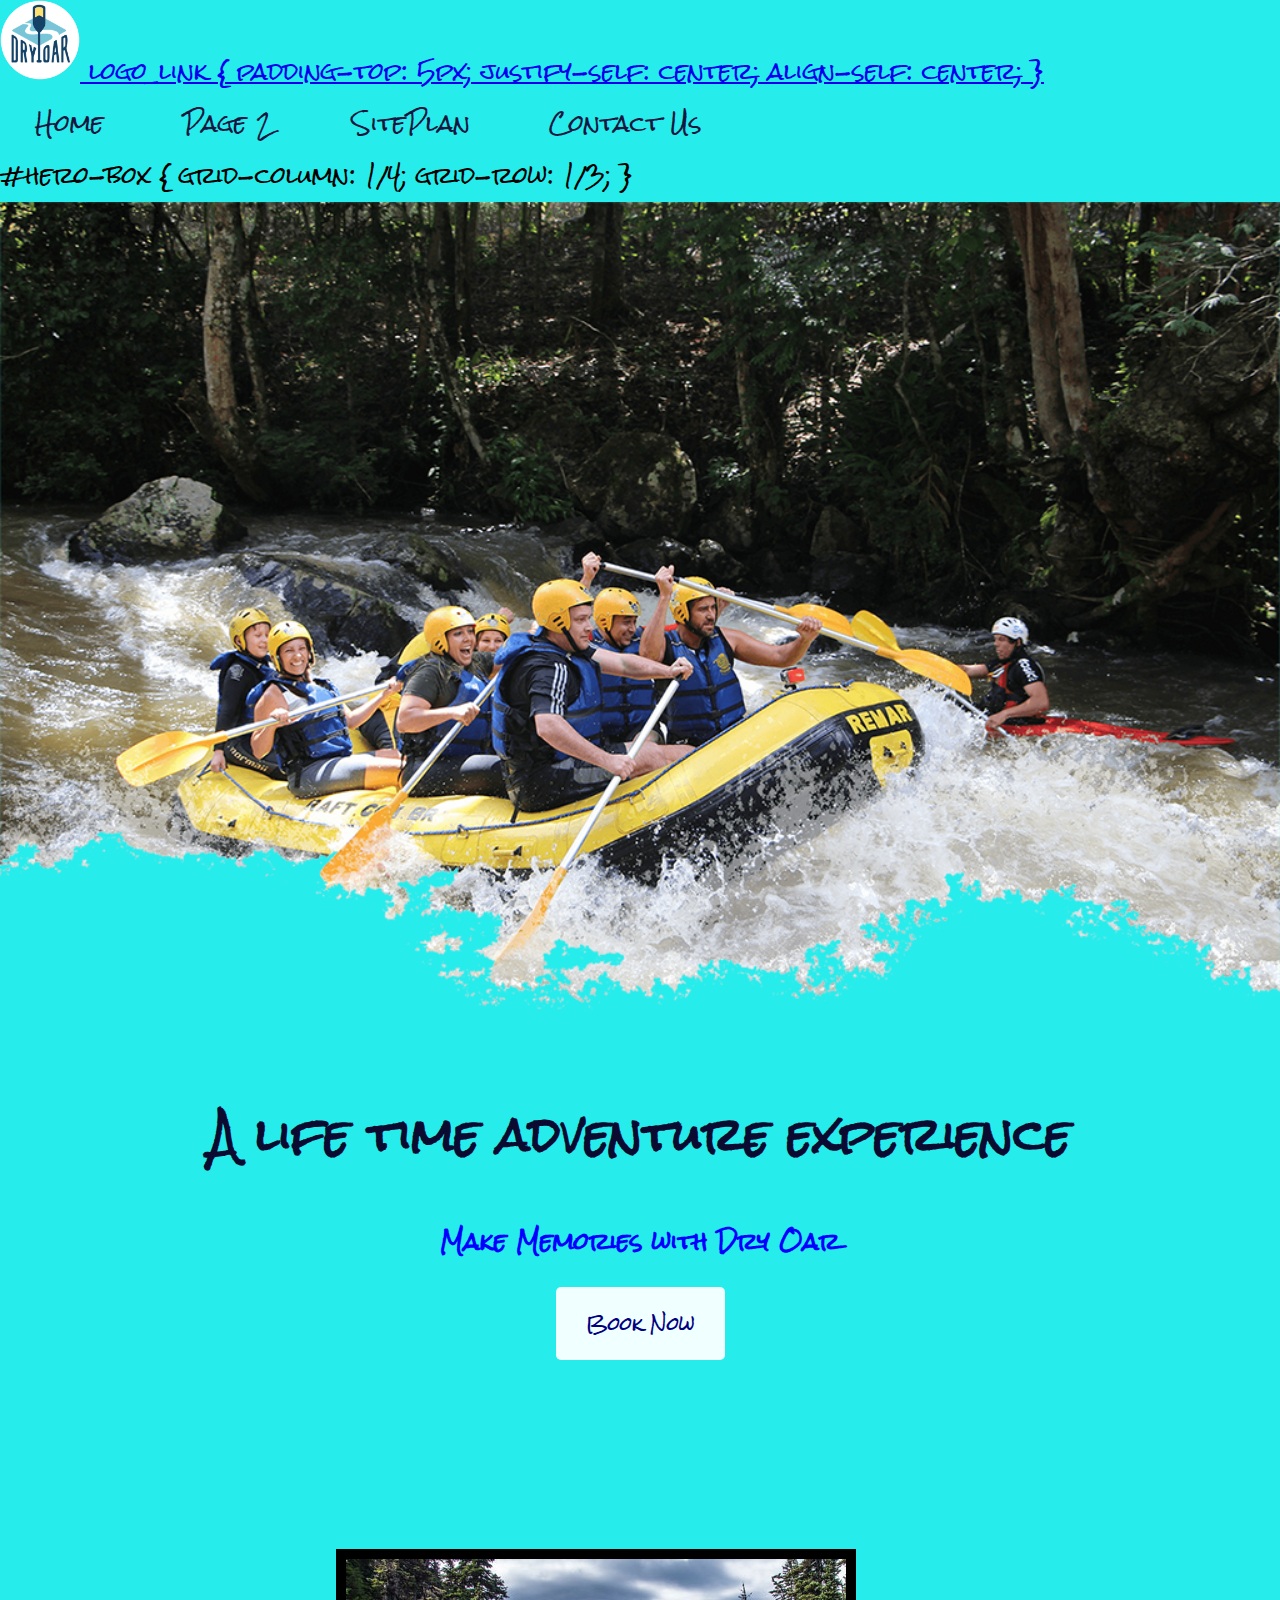
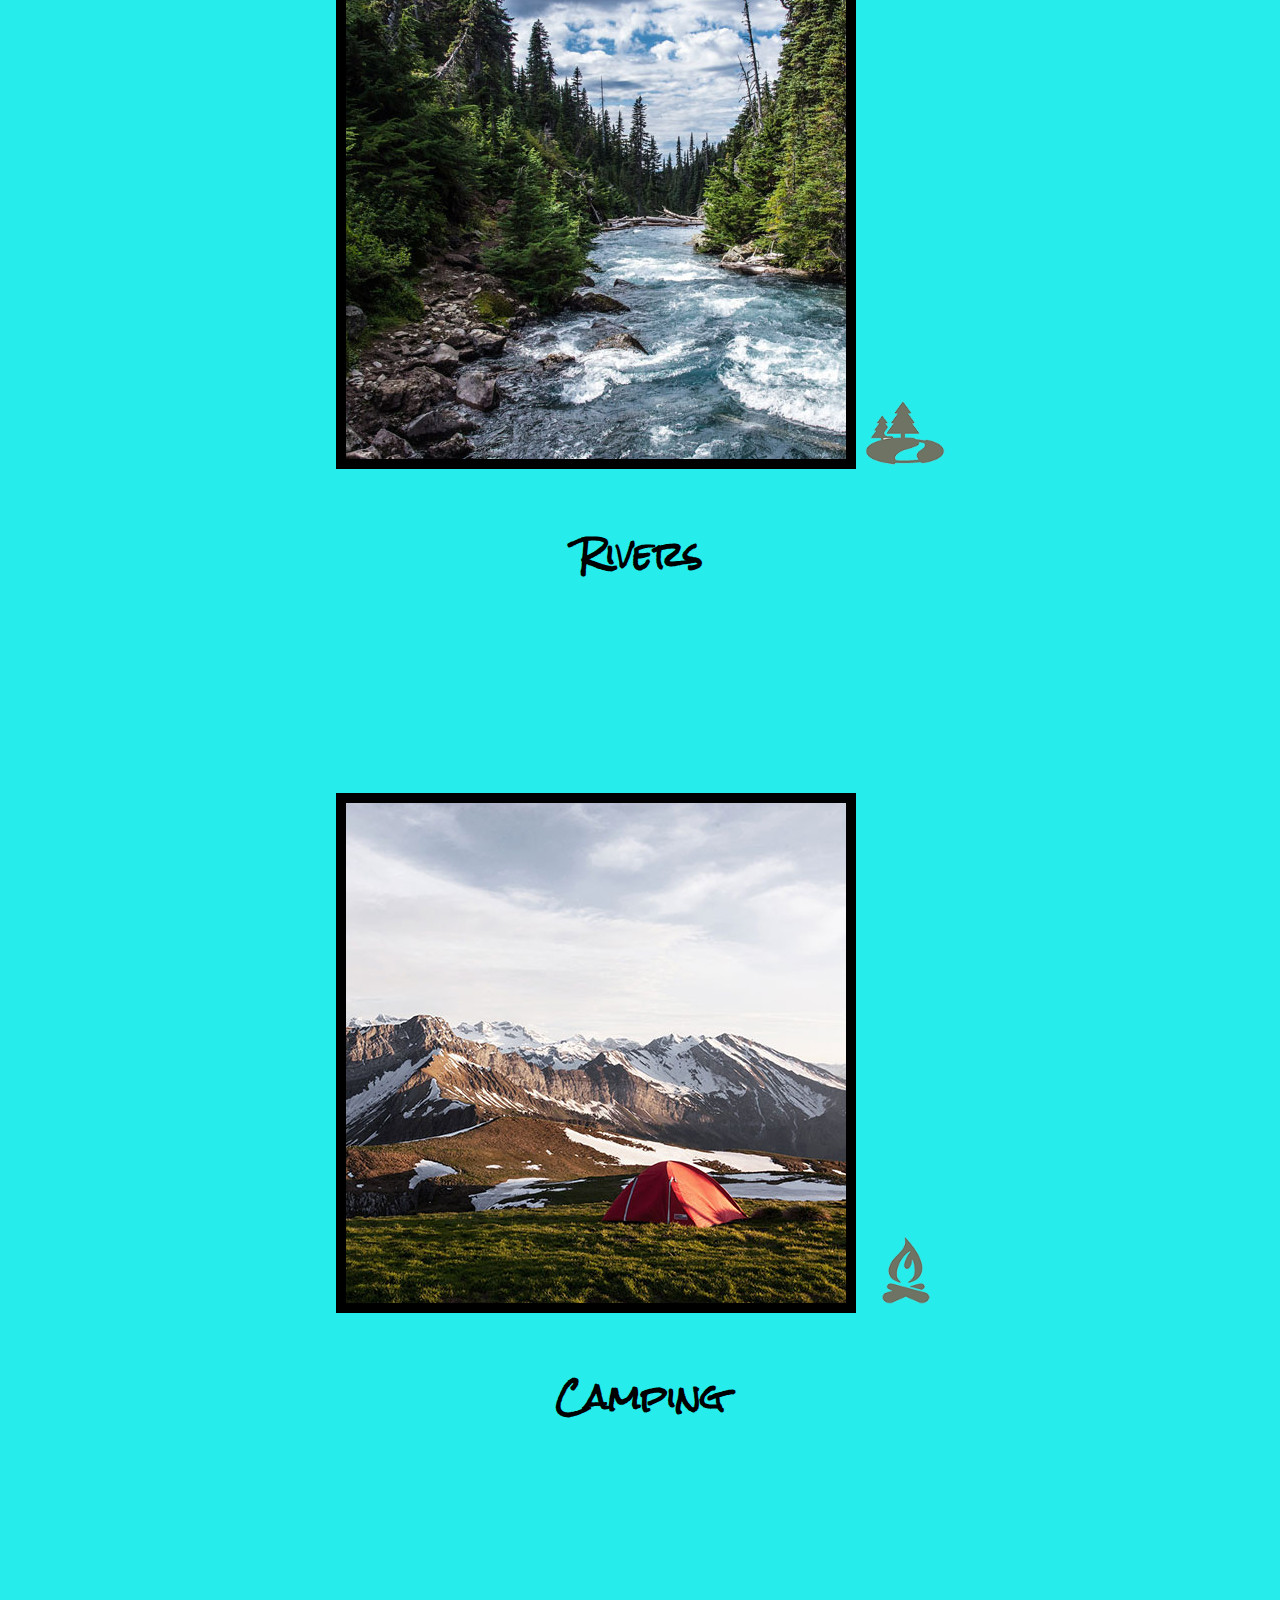
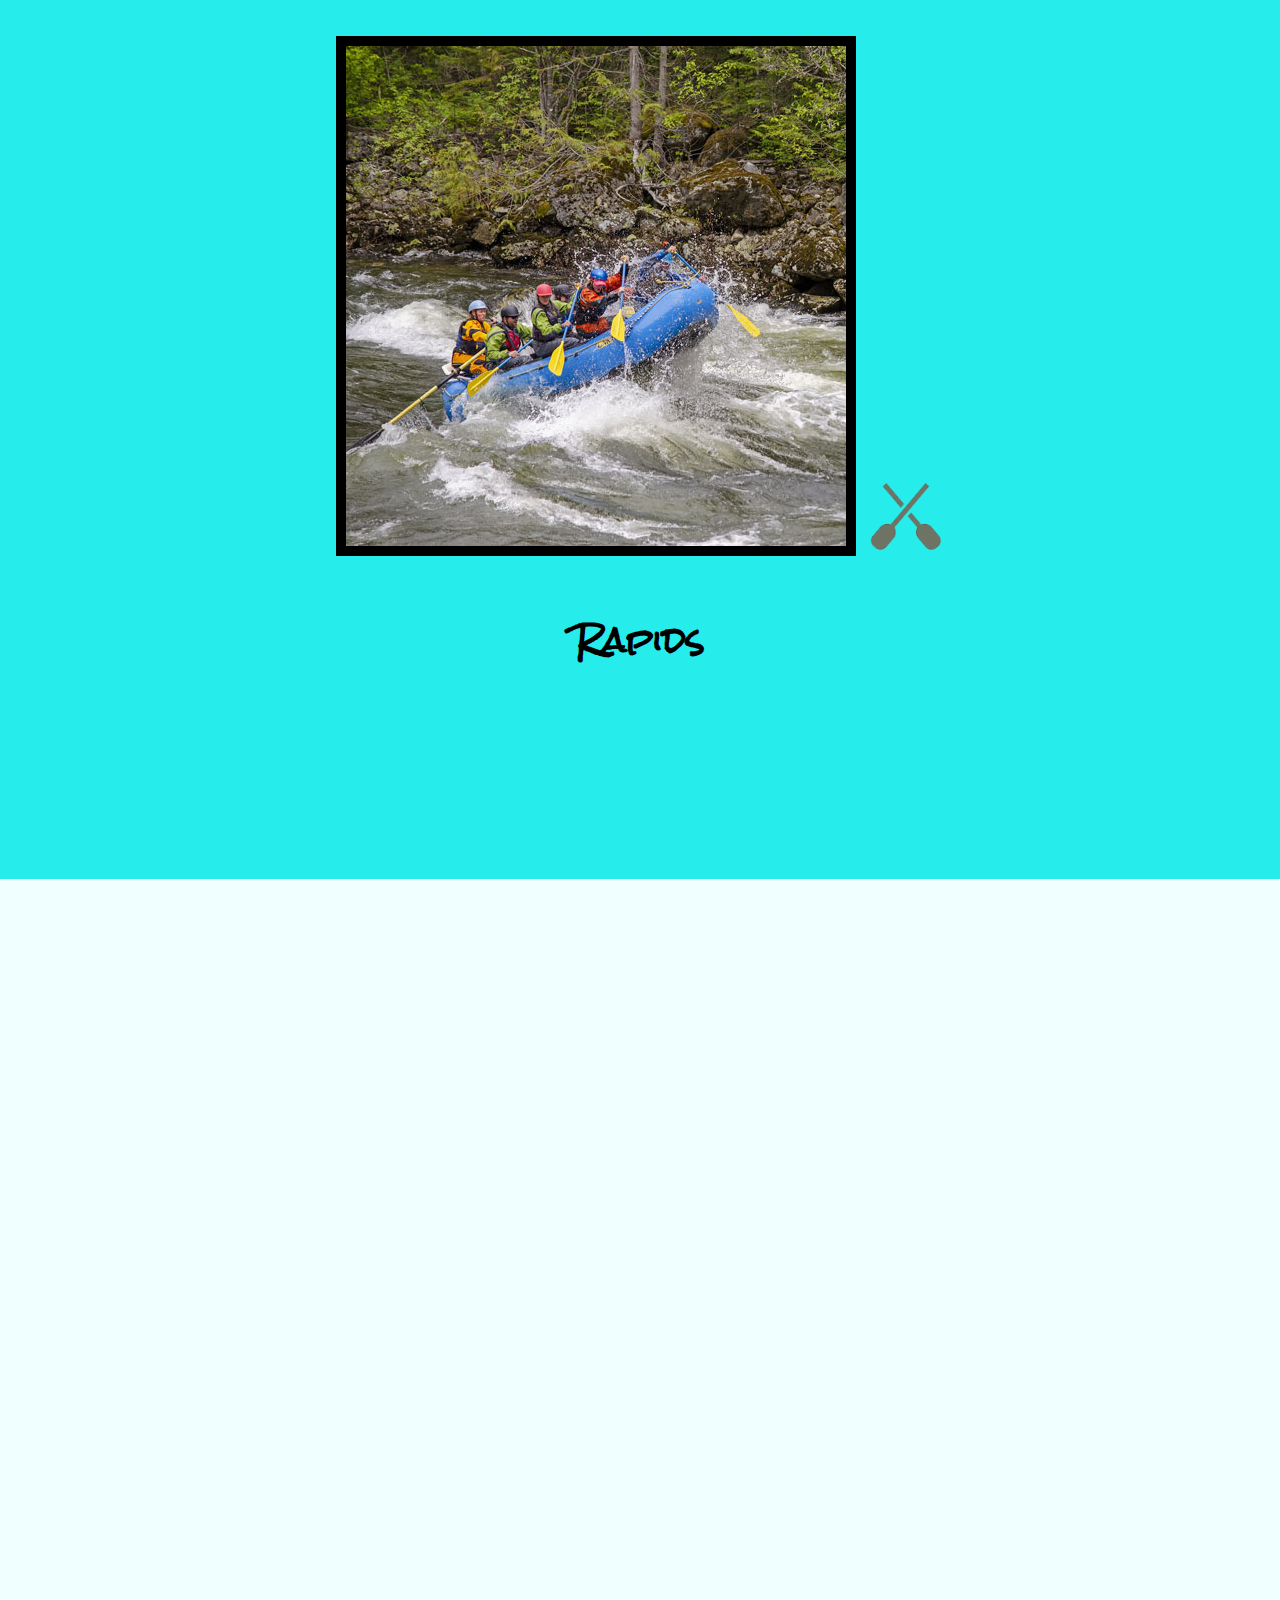
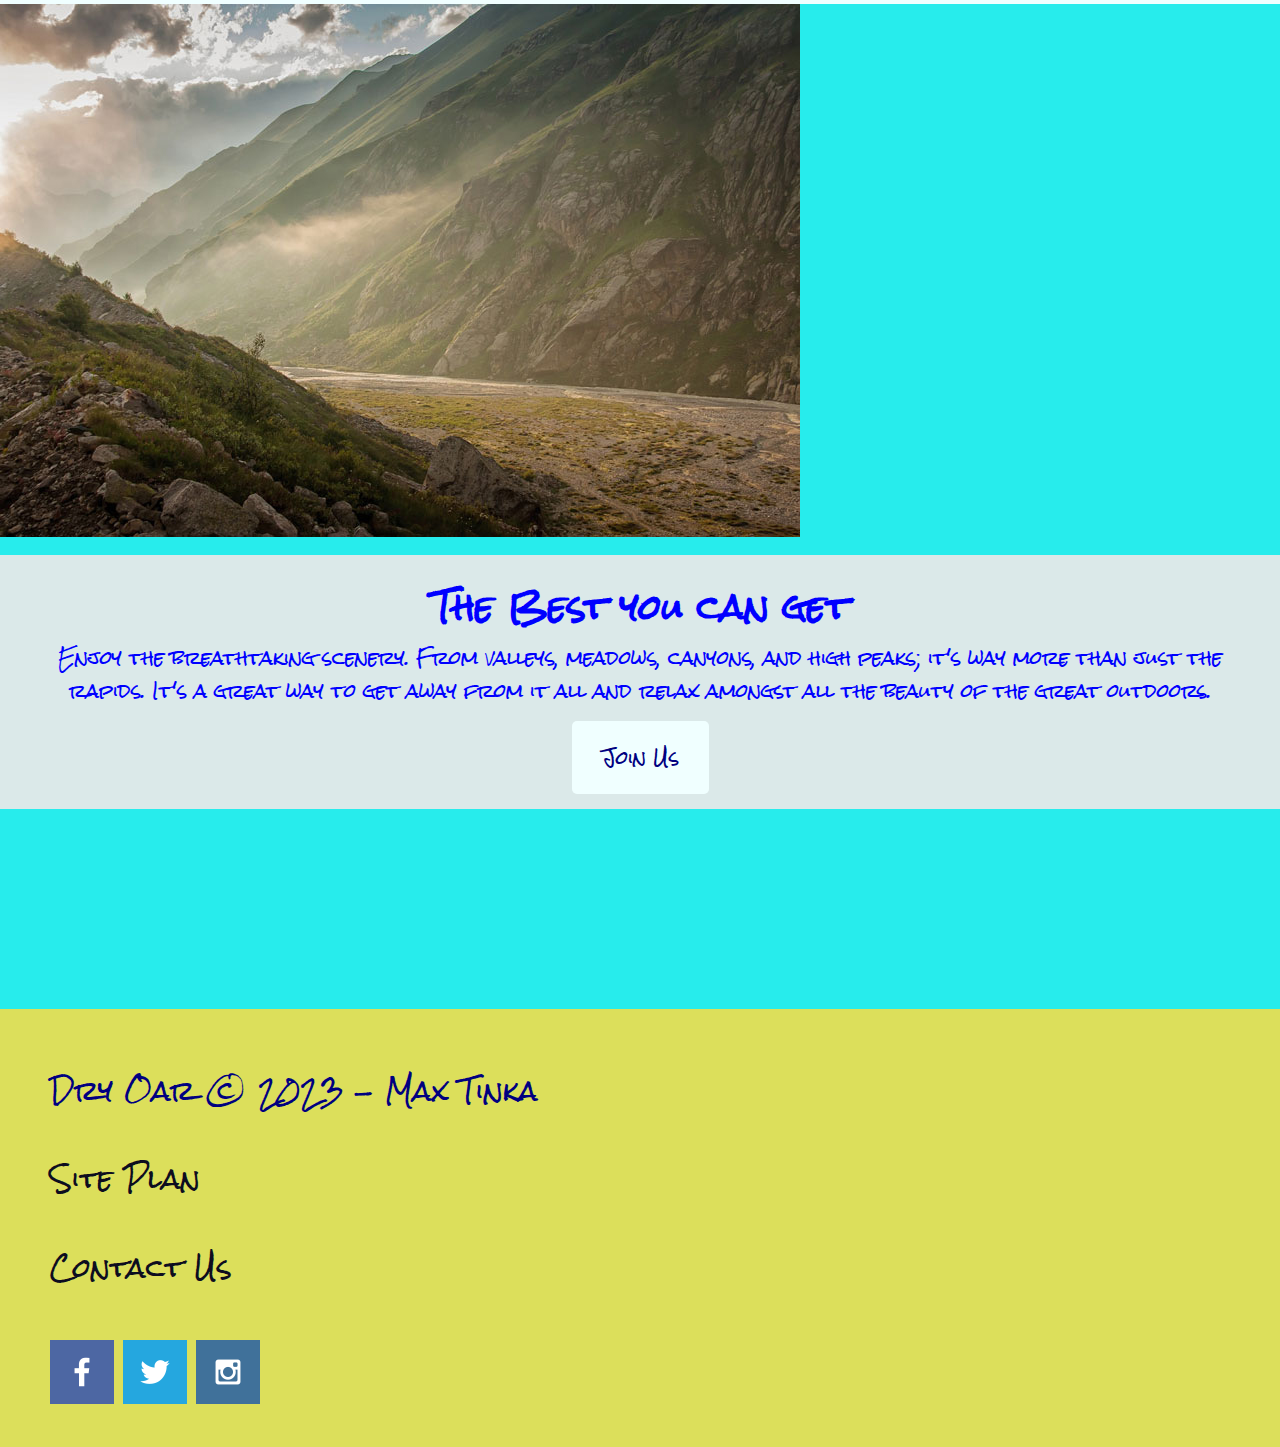
<file: wwr/index.html>
<!DOCTYPE html>
<html lang="en">
<head>
    <link rel="stylesheet" href="styles/style.css">
    <meta charset="UTF-8">
    <meta http-equiv="X-UA-Compatible" content="IE=edge">
    <meta name="viewport" content="width=device-width, initial-scale=1.0">
    <title>Whitewwater Rafting Vacations |Dry Oar Boating | Home</title>
</head>
<body>
    <header>
        <header {
            display: grid;
            grid-template-columns: 150px auto;
        }>
        <a id="logo_link" href="index.html">
            <img class="logo" src="images/logo.png" alt="Dry Oar Logo">
            logo_link {
                padding-top: 5px;
                justify-self: center;
                align-self: center;
            }        
        </a>
        <nav>
            <a href="index.html">Home</a>
            <a href="#">Page 2</a>
            <a href="site-plan-rafting.html">SitePlan</a>
            <a href="contactus.html">Contact Us</a>
            <nav {
                display: flex;
                justify-content : space-around;
            }>
        </nav>
    </header>
    <div id="hero">
    <div id="hero-box">
        #hero-box {
            grid-column: 1/4;
            grid-row: 1/3;
        }
        <img id="hero-img" src="images/hero.png" alt="People enjoying white water rafting">
    </div>
    <section id="hero-msg">
        <h1 class="home-title">A life time adventure experience</h1>
        <h4>Make Memories with Dry Oar </h4>
        <div class='button-box'>
            <a class='book' href="contactus.html">Book Now</a>
        </div>
    </section>
</div>
<main class="home-grid">
    <section class="rivers-card">
        <img class="card-img" src="images/rivers.jpg" alt="river in forest">
        <img class="icon" src="images/river_icon.png" alt="river icon">
        <h2>Rivers</h2>
    </section>
    <section class="camping-card">
        <img class="card-img" src="images/camping.jpg" alt="tent in mountains">
        <img class="icon" src="images/fire_icon.png" alt="fire icon">
        <h2>Camping</h2>
    </section>
    <section class="rapids-card">
        <img class="card-img" src="images/rapids.jpg" alt="rafting boat">
        <img class="icon" src="images/oars.png" alt="oars icon">
        <h2>Rapids</h2>
    </section>
    <div id="background"></div>
    <img class="mountains" src="images/mountains.jpg" alt="Misty mountains">
    <section class="msg">
        <h2>The Best you can get</h2>
        <p>Enjoy the breathtaking scenery. From valleys, meadows, canyons, and high peaks; it's way more than just the rapids. It's a great way to get away from it all and relax amongst all the beauty of the great outdoors. </p>
        <a class='join' href="rivers.html">Join Us</a>
    </section>   
</main>
<footer>
    <p>Dry Oar &copy; 2023 - Max Tinka</p>
    <p><a href="site-plan-rafting.html">Site Plan</a></p>
    <p><a href="contactus.html">Contact Us</a></p>
    <div class="social">
        <a href="https://facebook.com" target="_blank">
            <img src="images/facebook.png" alt="fb icon">
        </a>
        <a href="https://twitter.com" target="_blank">
            <img src="images/twitter.png" alt="twitter icon">
        </a>
        <a href="https://instagram.com" target="_blank">
            <img src="images/instagram.png" alt="instagram icon">
        </a>
    </div>
</footer>
</body>
</html>
</file>
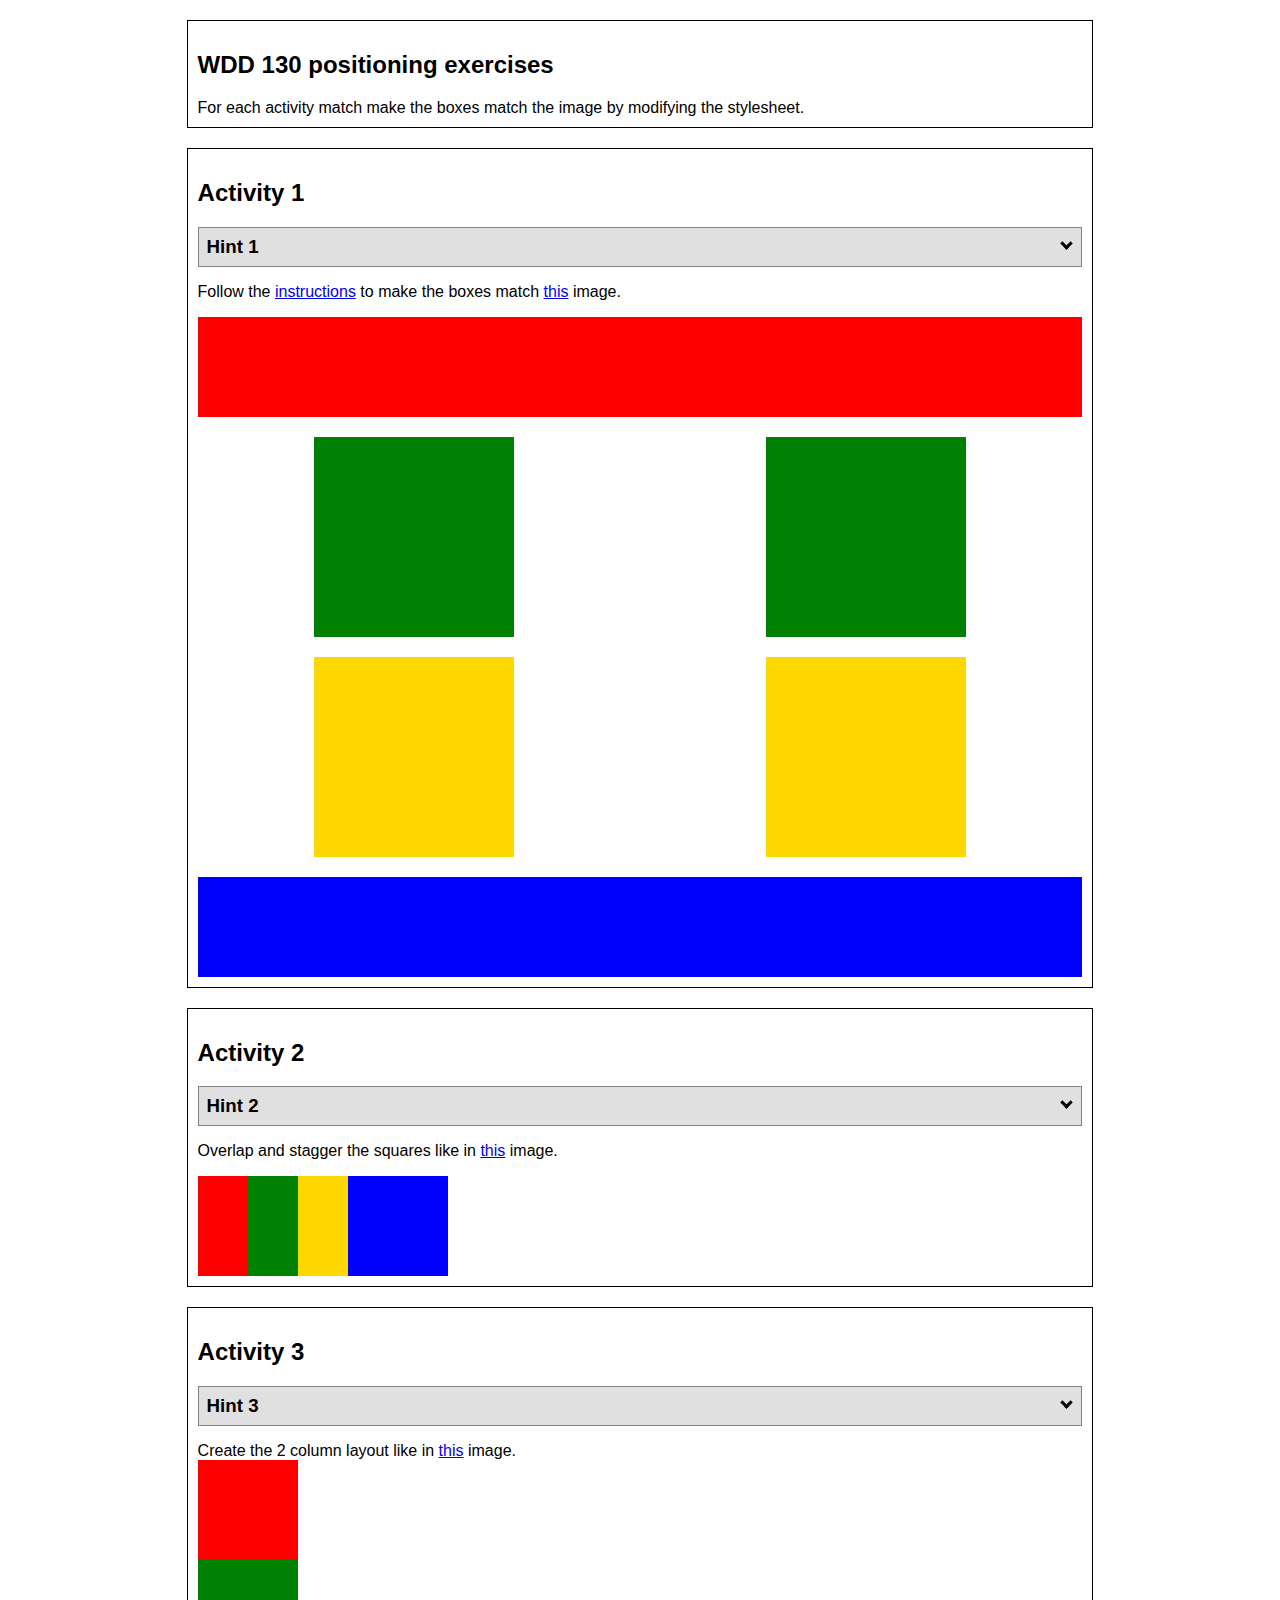
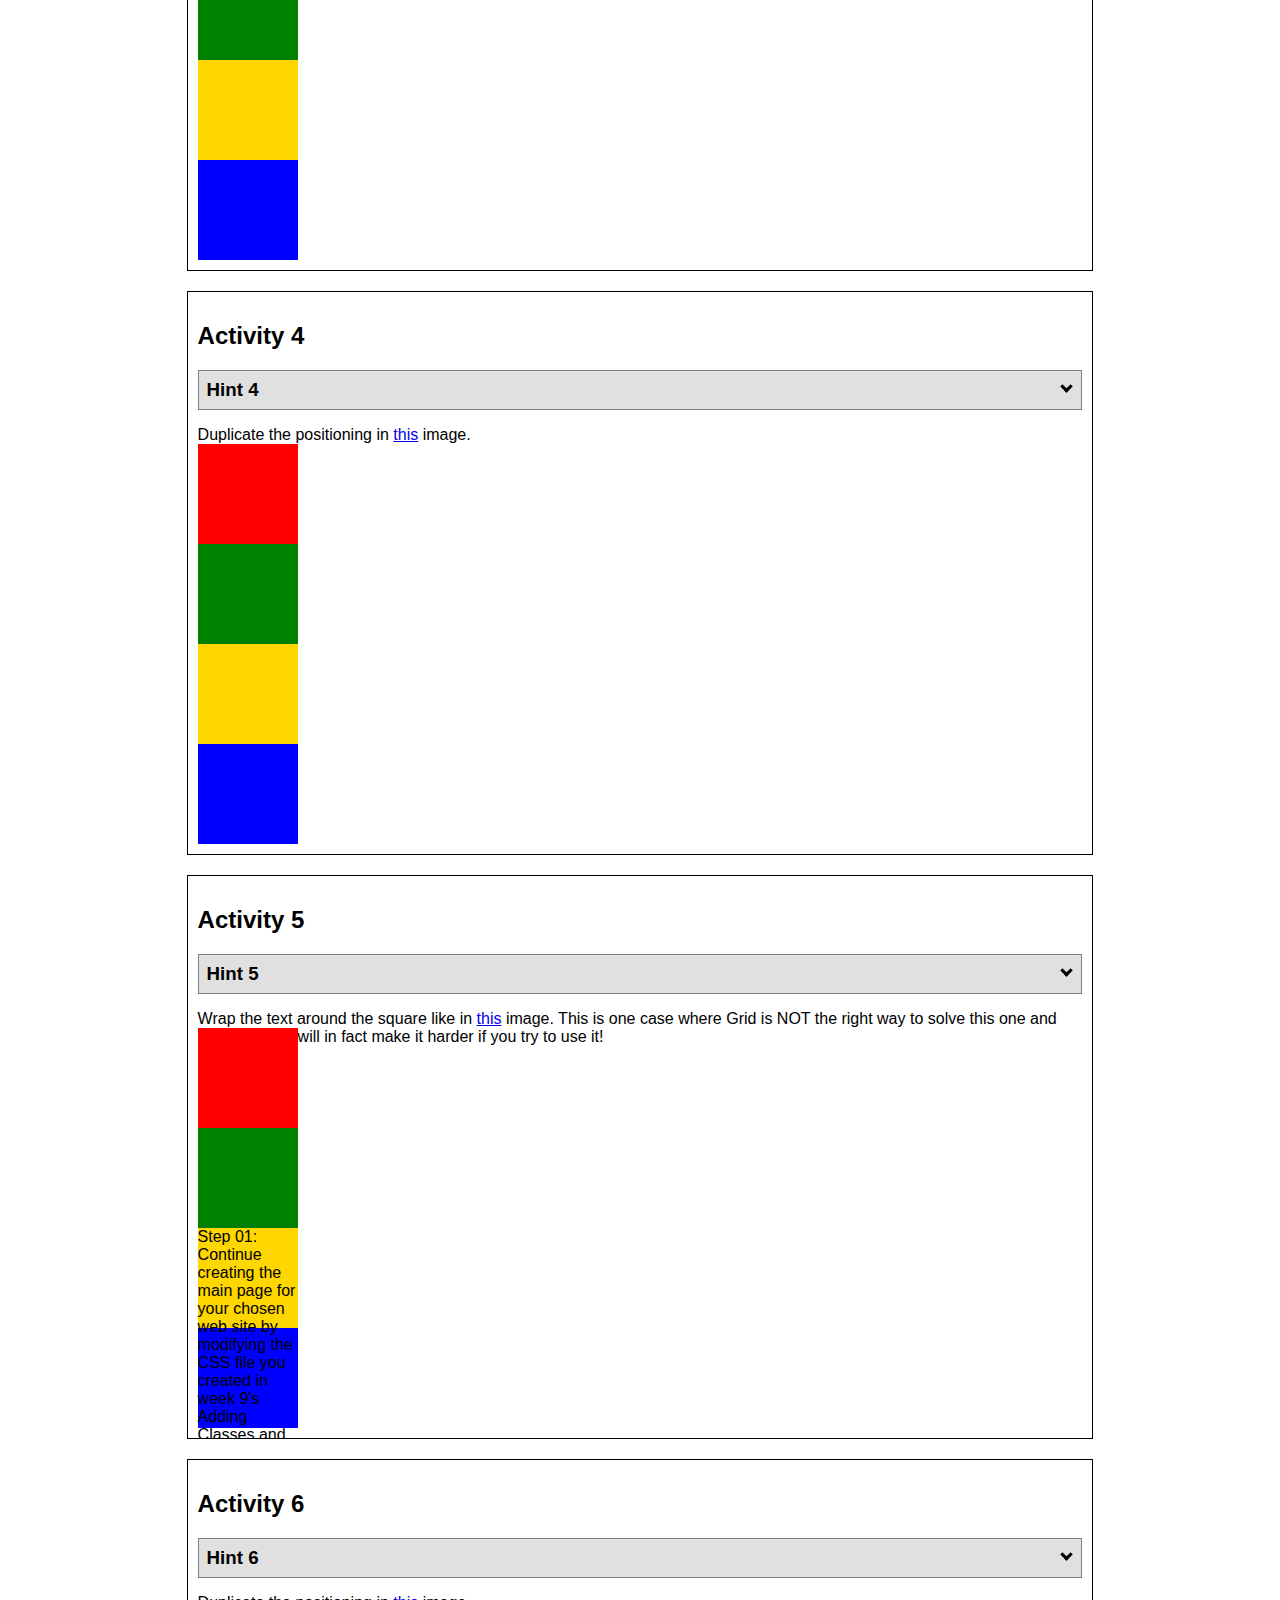
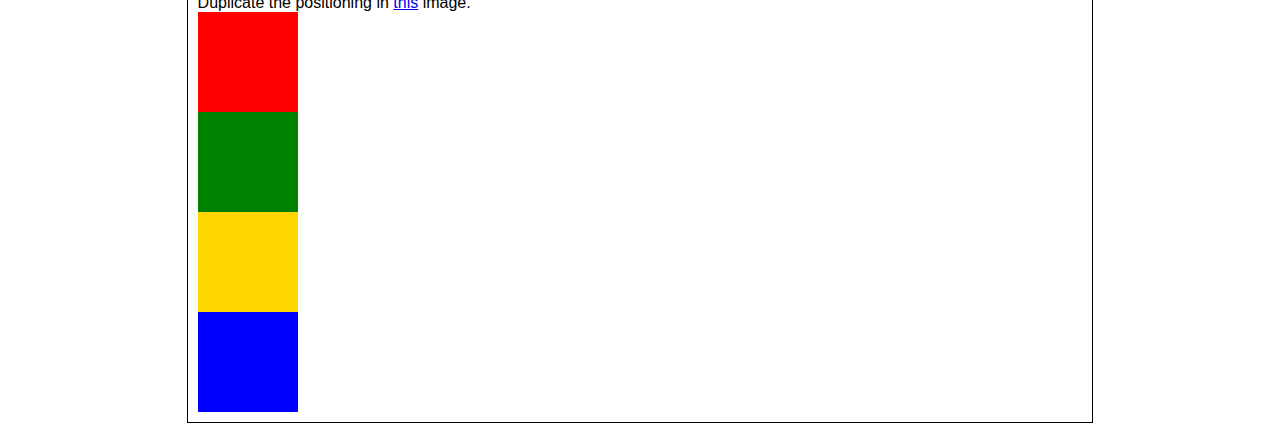
<file: positioning.html>
<!DOCTYPE html>
<html lang="en">
  <head>
    <!-- HTML - Name: positioning.html -->
    <title>Positioning Activity</title>
    <link rel="stylesheet" type="text/css" href="positionstyles.css" />
  </head>
  <body>
    <div class="activity">
      <h2>WDD 130 positioning exercises</h2>
      For each activity match make the boxes match the image by modifying the stylesheet.</div>
    <div class="activity">
      <h2>Activity 1</h2>
      <section class="hint"><input type="checkbox" ><i></i> <h3>Hint 1</h3><div><p>Check out the <a href="https://byui-wdd.github.io/wdd130/activities/w06-css-positioning.html" target="_blank">activity instructions</a> in Ilearn!</p></div></section>
      <p>Follow the <a href="https://byui-wdd.github.io/wdd130/activities/w06-css-positioning.html" target="_blank">instructions</a> to make the boxes match  <a href="https://byui-wdd.github.io/wdd130/images/example1.png" target="_blank">this</a> image.</p>
      <div class="content1" >
        <div class="red1" ></div>
        <div class="green1" ></div>
        <div class="green1" ></div>
        <div class="yellow1"></div>
        <div class="yellow1"></div>
        <div class="blue1"></div>
      </div>
    </div>
    <div class="activity">
      <h2>Activity 2</h2>
      <section class="hint"><input type="checkbox" > <h3>Hint 2</h3><i></i><div>
      <ul>
      <li>grid-template-columns: 50px 50px 50px 50px 50px </li></ul></div></section>
      <p>Overlap and stagger the squares like in <a href="https://byui-wdd.github.io/wdd130/images/example2.png" target="_blank">this</a> image.</p>
      <div class="content2" >
        <div class="red2" ></div>
        <div class="green2" ></div>
        <div class="yellow2"></div>
        <div class="blue2"></div>
      </div>
    </div>
    <div class="activity">
      <h2>Activity 3</h2>
      <section class="hint"><input type="checkbox" > <h3>Hint 3</h3><i></i><div><p>This one is going to be best solved with CSS Grid. Remember to make the boxes the right width first...then start moving them around. </p><h4>Properties used:</h4><ul><li>display:grid;</li><li>grid-template-columns:</li><li>grid-column-gap:</li>
        <li>grid-column:</li>  </ul></div></section>
      Create the 2 column layout like in <a href="https://byui-wdd.github.io/wdd130/images/example3.png" target="_blank">this</a>  image.
      <div class="content3" >
        <div class="red3" ></div>
        <div class="green3" ></div>
        <div class="yellow3"></div>
        <div class="blue3"></div>
      </div>
    </div>
    <div class="activity">
      <h2>Activity 4</h2>
      <section class="hint"><input type="checkbox" > <h3>Hint 4</h3><i></i><div><p>For the others we have been primarily concerned with width. For this one you will need to adjust height as well. </p><h4>Properties used:</h4><ul><li>display:grid;</li><li>grid-template-columns:</li><li>grid-row:</li></ul></div></section>
      Duplicate the positioning in <a href="https://byui-wdd.github.io/wdd130/images/example4.png" target="_blank">this</a> image. 
      <div class="content4" >
        <div class="red4" ></div>
        <div class="green4" ></div>
        <div class="yellow4"></div>
        <div class="blue4"></div>
      </div>
    </div>

    <div class="activity">
      <h2>Activity 5</h2>
      <section class="hint"><input type="checkbox" > <h3>Hint 5</h3><i></i><div><p>Grid is <strong>not</strong> the right way to do this.  In fact there is only one way to really do that...and that is with float. Remember that we float the thing we want the text to wrap around.  Also remember to start by making all the shapes the right size and shape.</p><h4>Properties used:</h4><ul><li>float: left;</li></ul></div></section>
      Wrap the text around the square like in <a href="https://byui-wdd.github.io/wdd130/images/example5.png" target="_blank">this</a> image. This is one case where Grid is NOT the right way to solve this one and will in fact make it harder if you try to use it!
      <div class="content5" >
        <div class="red5" ></div>
        <div class="green5" ></div>
        <div class="yellow5">Step 01: Continue creating the main page for your chosen web site by modifying the CSS file you created in week 9's Adding Classes and IDs to Your Website assignment. This week, you will position all of the content on your main page using the CSS positioning techniques taught in KhanAcademy. When you are done, your webpage layout should reflect what you outlined in the wireframe you designed in the assignment Your Own Site Diagram and Wireframe in week 3. <br />
          If you have changed your mind on how you want the content of your main page laid out, take an opportunity to update your wireframe before completing this assignment (it is much easier to experiment with different layouts in a wireframe than it is to do so by modifying the CSS). Also, if you find that you are having trouble with using CSS positioning, feel free to review the concepts at the learn layout site: http://learnlayout.com/. You should be able to apply these principles to your site. For futher help, refer back to the Max Design site used in the beginning of the course for an example of how to implement your site design.</div>
        <div class="blue5"></div>
      </div>
    </div>
    <div class="activity">
      <h2>Activity 6</h2>
      <section class="hint"><input type="checkbox" > <h3>Hint 6</h3><i></i><div><p>This one is all about visualizing the grid behind the layout. If you are having a hard time doing that first: all the sizes are even multiples of 100, and second here is another example with the lines drawn: <a href="https://byui-wdd.github.io/wdd130/images/example6-hint.png" target="_blank">example 6 with lines</a>. For this one you will find it easiest if you use px for the column width. You can also use <kbd>z-index</kbd> to control the element layering.    </p><h4>Properties used:</h4><ul><li>display:grid;</li><li>grid-template-columns:</li><li>grid-column:</li><li>grid-row:</li><li><a href="https://www.w3schools.com/cssref/pr_pos_z-index.asp" target="_blank">z-index:</a></li></ul></div></section>
      Duplicate the positioning in <a href="https://byui-wdd.github.io/wdd130/images/example6.png" target="_blank">this</a> image.
      <div class="content6" >
        <div class="red6" ></div>
        <div class="green6" ></div>
        <div class="yellow6"></div>
        <div class="blue6"></div>
      </div>
    </div>
  </body>
</html>
</file>
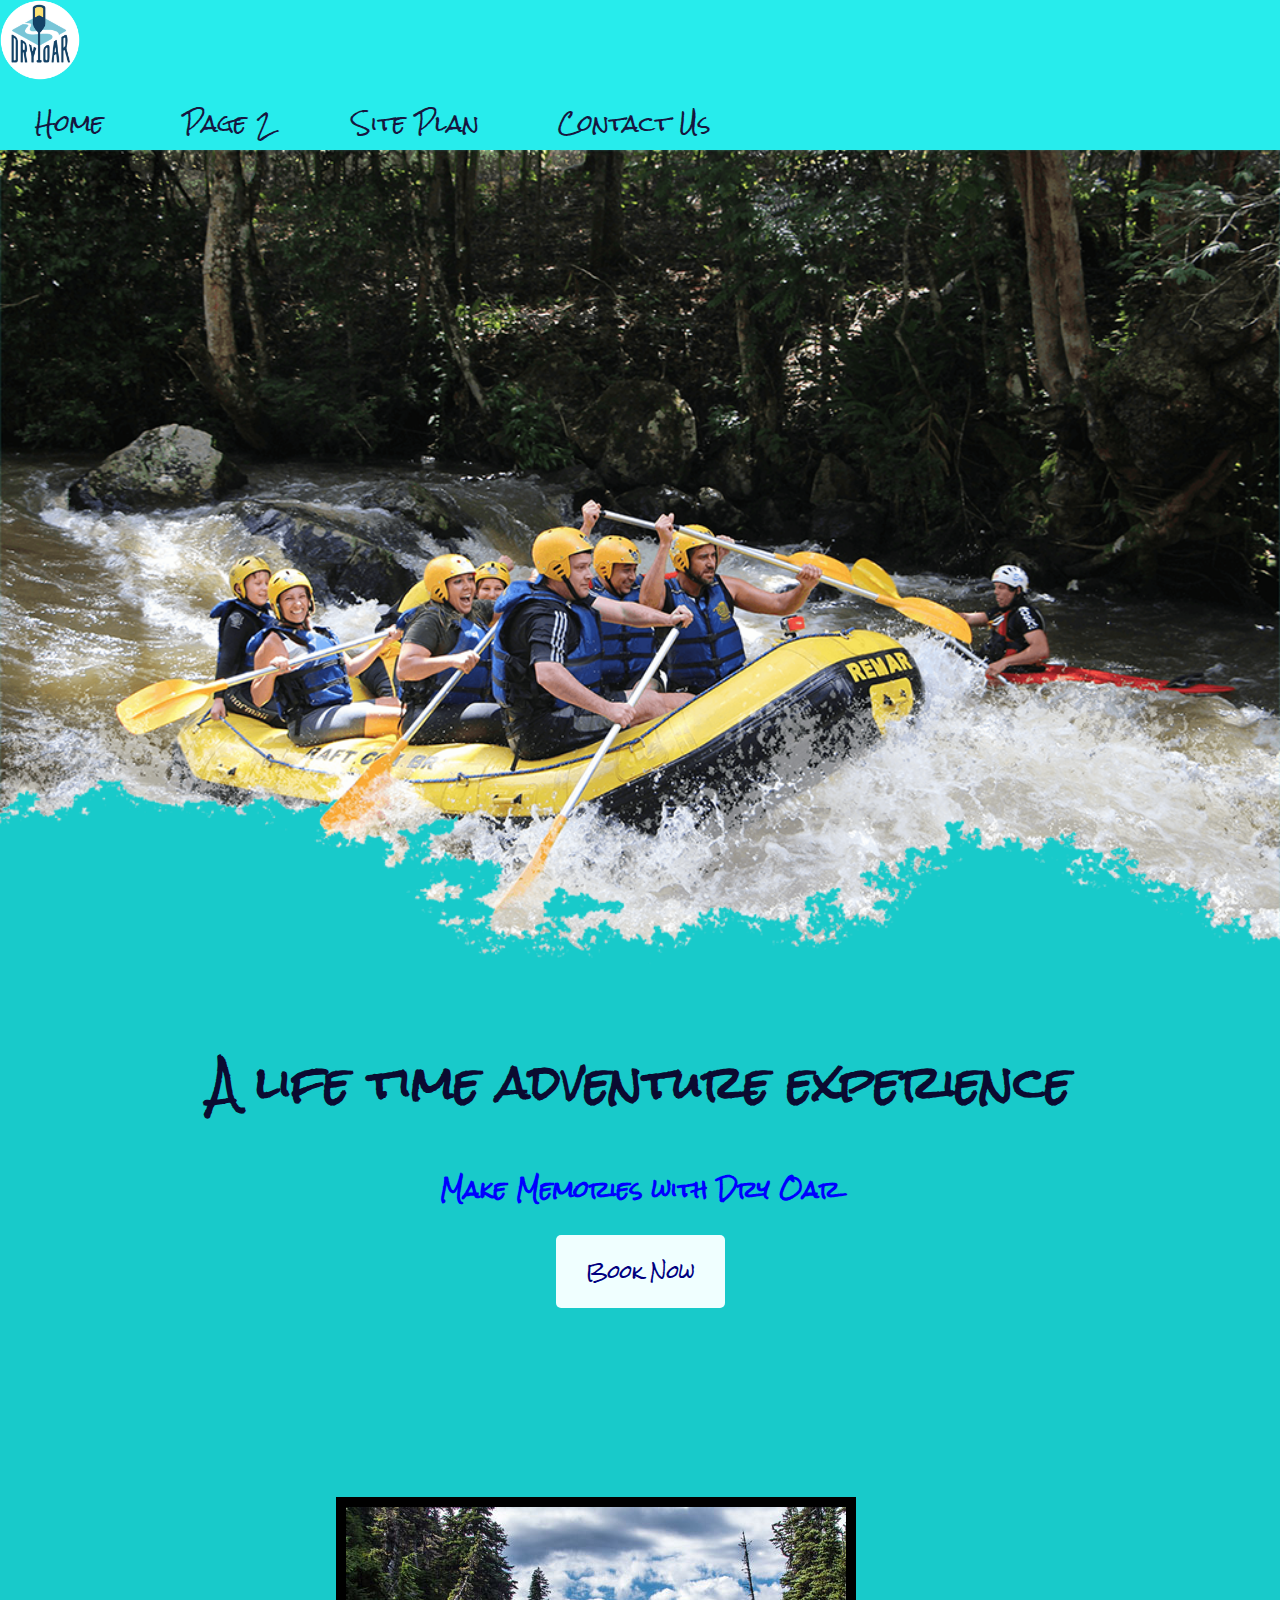
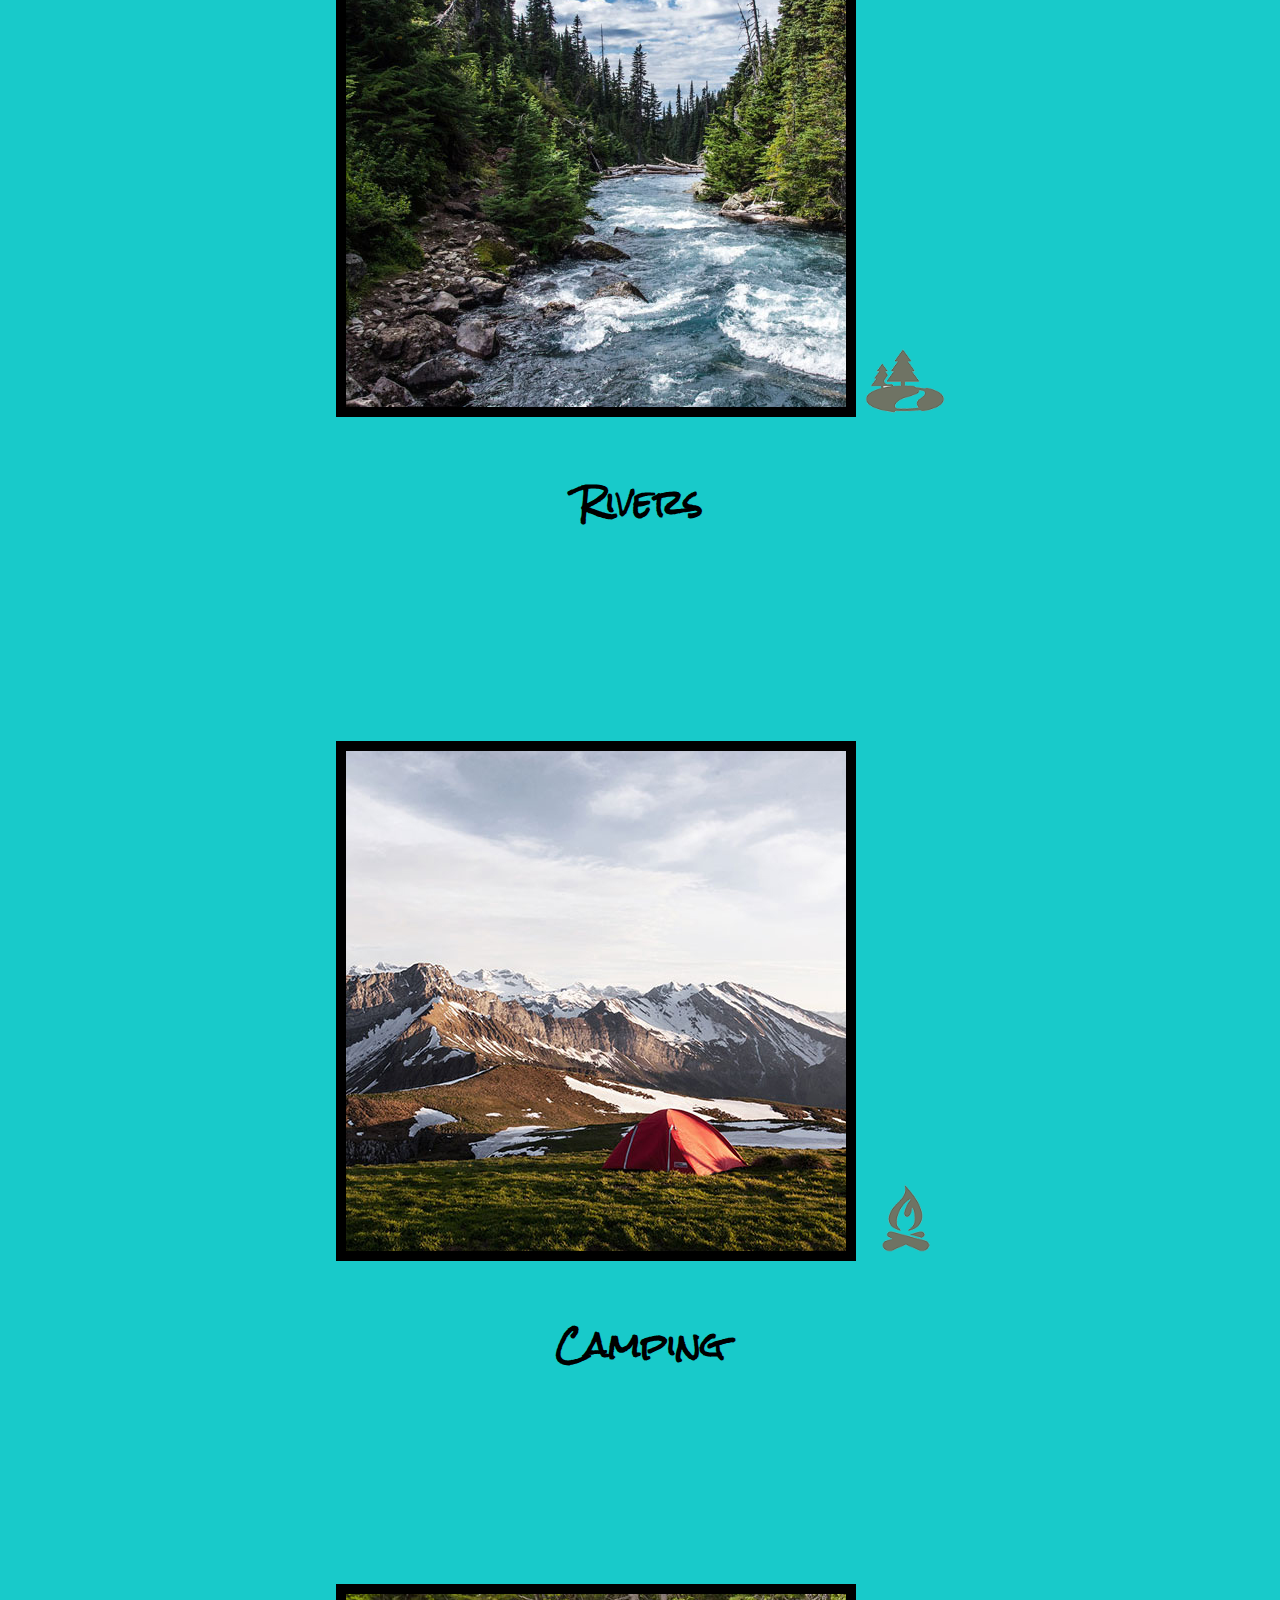
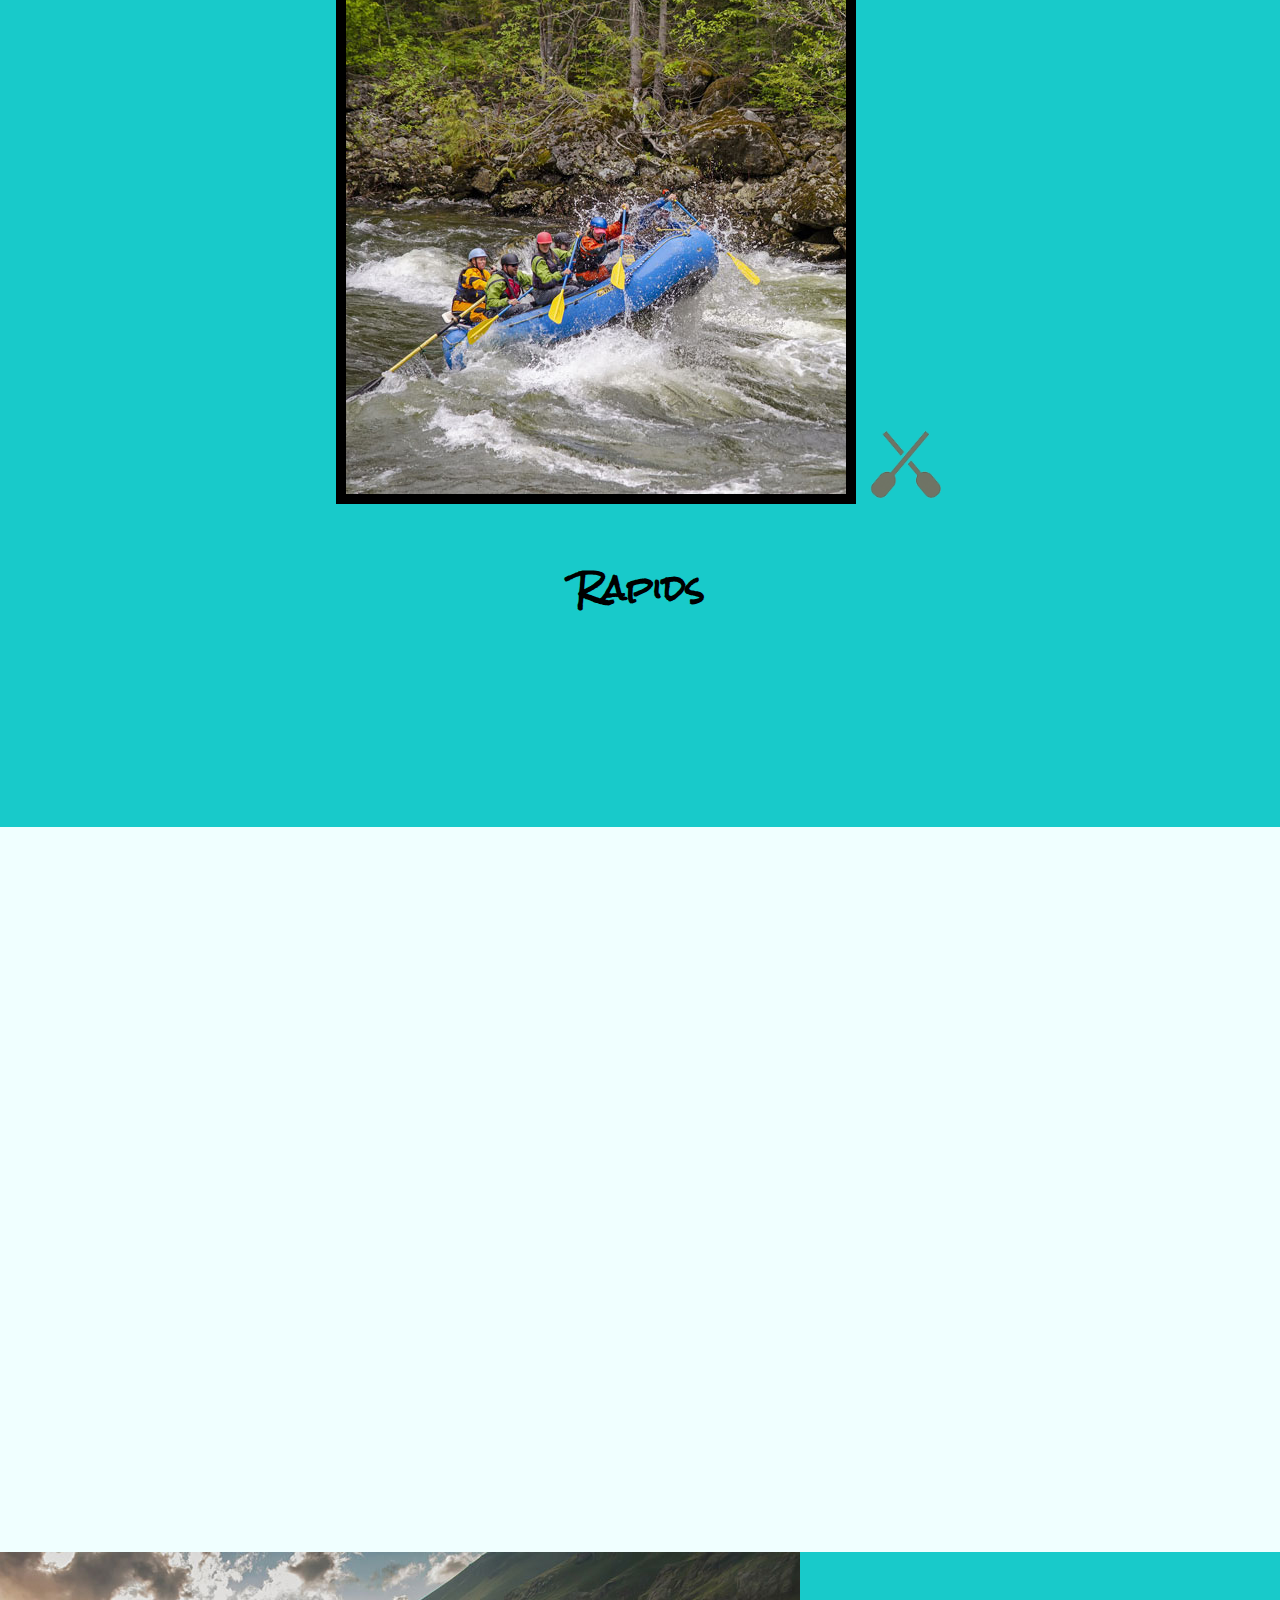
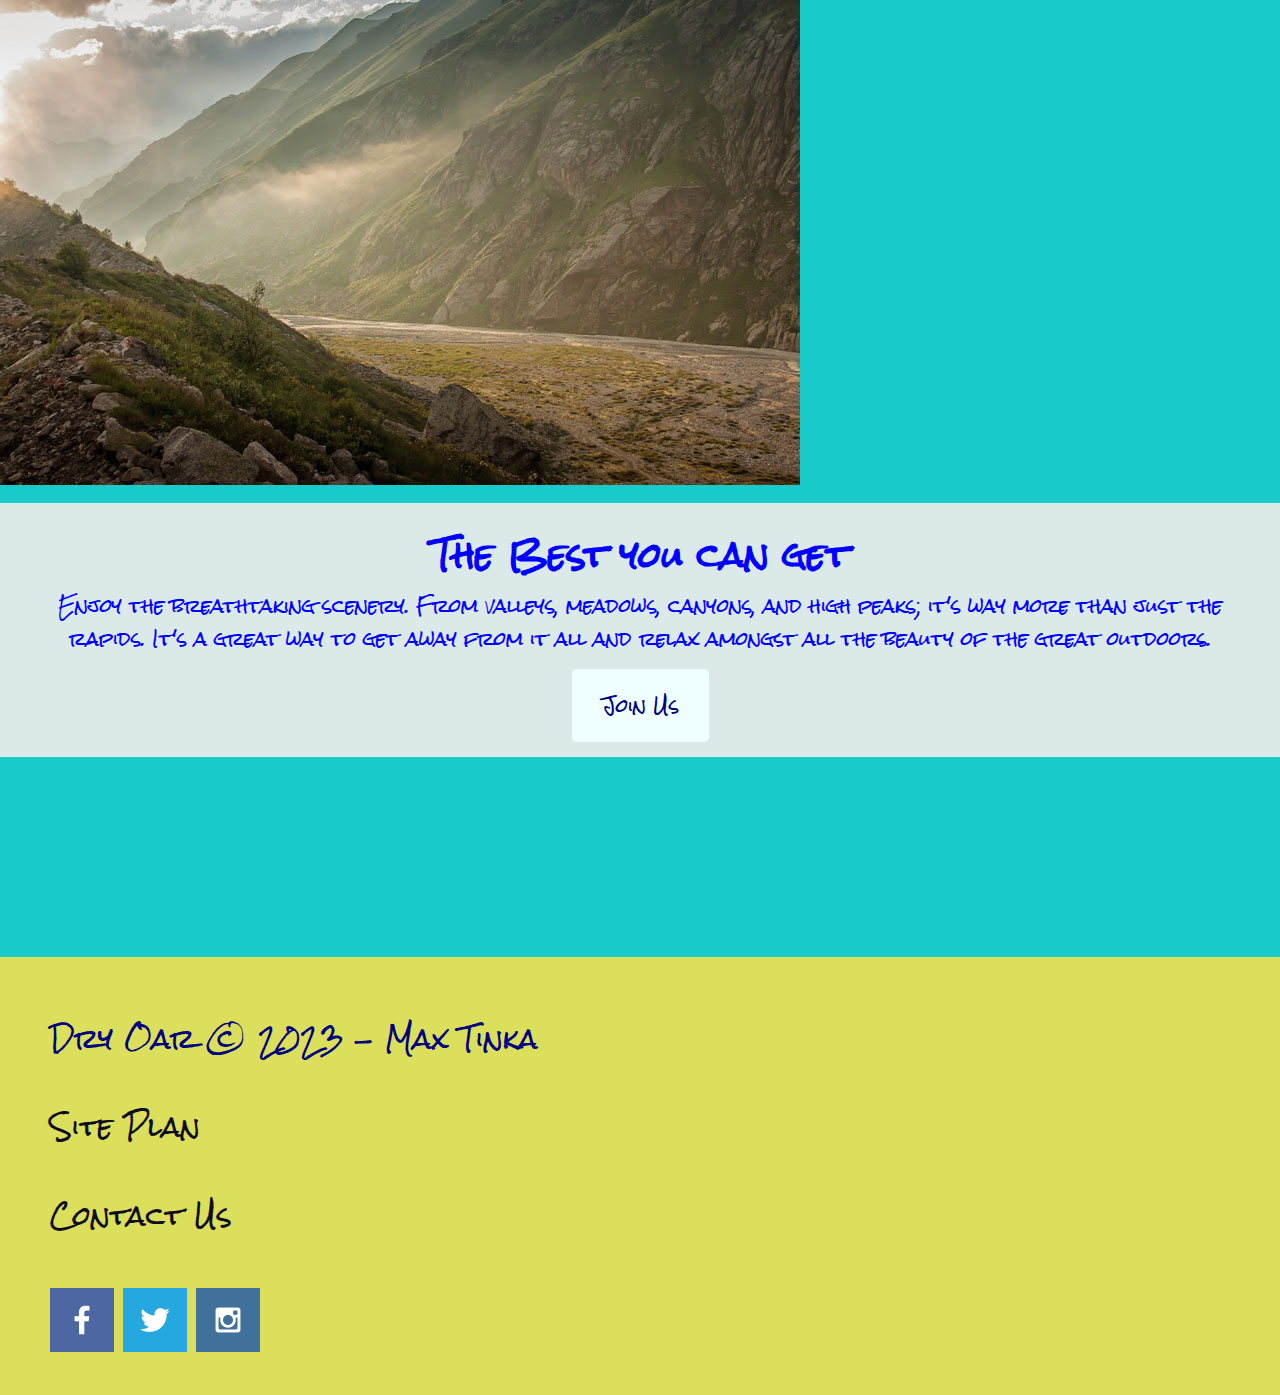
<file: wwr/iindex.html>
<!DOCTYPE html>
<html lang="en">
<head>
    <meta charset="UTF-8">
    <meta http-equiv="X-UA-Compatible" content="IE=edge">
    <meta name="viewport" content="width=device-width, initial-scale=1.0">
    <title>Whitewater Rafting Vacations | Dry Oar Boating | Home</title>
    <link rel="stylesheet" href="styles/style.css">
</head>
<body>
    <div id ="content"></div>
    <header>
        <a id="logo_link" href="index.html">
        <img class="logo" src="images/logo.png" alt="Dry Oar Logo">
        </a>
        <nav>
            <a href="index.html">Home</a>
            <a href="#">Page 2</a>
            <a href="site-plan-rafting.html">Site Plan</a>
            <a href="contactus.html">Contact Us</a>
        </nav>
    </header>
    <div id="hero">
        <div id="hero-box">
            <img id="hero-img" src="images/hero.png" alt="People enjoying white water rafting">
        </div>
        <section id="hero-msg">
            <h1 class="home-title">A life time adventure experience</h1>
            <h4>Make Memories with Dry Oar </h4>
            <div class='button-box'>
                <a class='book' href="contactus.html">Book Now</a>
            </div>
        </section>
    </div>
    <main class="home-grid">
        <section class="rivers-card">
            <img class="card-img" src="images/rivers.jpg" alt="river in forest">
            <img class="icon" src="images/river_icon.png" alt="river icon">
            <h2>Rivers</h2>
        </section>
        <section class="camping-card">
            <img class="card-img" src="images/camping.jpg" alt="tent in mountains">
            <img class="icon" src="images/fire_icon.png" alt="fire icon">
            <h2>Camping</h2>
        </section>
        <section class="rapids-card">
            <img class="card-img" src="images/rapids.jpg" alt="rafting boat">
            <img class="icon" src="images/oars.png" alt="oars icon">
            <h2>Rapids</h2>
        </section>
        <div id="background"></div>
        <img class="mountains" src="images/mountains.jpg" alt="Misty mountains">
        <section class="msg">
            <h2>The Best you can get</h2>
            <p>Enjoy the breathtaking scenery. From valleys, meadows, canyons, and high peaks; it's way more than just the rapids. It's a great way to get away from it all and relax amongst all the beauty of the great outdoors. </p>
            <a class='join' href="rivers.html">Join Us</a>
        </section>   
    </main>
    <footer>
        <p>Dry Oar &copy; 2023 - Max Tinka</p>
        <p><a href="site-plan-rafting.html">Site Plan</a></p>
        <p><a href="contactus.html">Contact Us</a></p>
        <div class="social">
            <a href="https://facebook.com" target="_blank">
                <img src="images/facebook.png" alt="fb icon">
            </a>
            <a href="https://twitter.com" target="_blank">
                <img src="images/twitter.png" alt="twitter icon">
            </a>
            <a href="https://instagram.com" target="_blank">
                <img src="images/instagram.png" alt="instagram icon">
            </a>
        </div>
    </footer>
    </body>
    </html>
</body>
</html>
</file>
<file: wwr/styles/style.css>
@import url('https://fonts.googleapis.com/css2?family=Oswald:wght@300&family=Roboto:ital,wght@0,300;1,700&family=Rock+Salt&display=swap');
div {
    max-width: 1600px;
#content
    margin: 0 auto;
}
nav a {
    font-family: 'Rock Salt', 'Bradley Hand', sans-serif;
    text-align: center;
    color: #16163f;
    text-decoration: none;
    padding: 35px;
}
h1 {
    text-align: center;
}
.home-title {
    font-family: 'Rock Salt', 'Bradley Hand', sans-serif;
    font-size: 2em;
    color:#0b0b31;
    margin-top: 10px;
}
h4 {
    text-align: center;
    color: #0000ff;
}
.button-box {
    text-align: center;
}
main section {
    font-family:'Rock Salt', 'Bradley Hand', sans-serif;
    text-align: center;
}
#background {
    height: 725px;
}
body {
    font-family: 'Rock Salt', 'Bradley Hand', sans-serif;
    font-size: 22px;
    background-color:#18caca;
    margin: 0;
    padding: 0;
}
header {
    background-color:#27ecec;
}
nav a:hover {
    background-color: #537070;
    color:#b42d23;
}
.book, .join {
    font-size: 18px;
    background-color: #f0ffff;
    color:#000080;
    text-decoration: none;
    padding: 15px 30px;
    margin-top: 50px;
    border-radius: 5px;
}
.book:hoven, .join:hoven {
    background-color: #80c2c2;
    color:#0000ff;
}
#background {
    background-color: #f0ffff;
    color: #000000;
}
.msg {
    font-family: 'Rock Salt', 'Bradley Hand', sans-serif;
    background-color: #dbe9e9;
    color:#050535;
    line-height: 1.5em;
    padding: 35px;
}
.msg h2 {
    font-family: 'Rock Salt', 'Bradley Hand', sans-serif;
    color: #0000ff;
    margin: 0;
}
.msg p {
    font-family: 'Rock Salt', 'Bradley Hand', sans-serif;
    color:#0000ff;
    font-size: .8em;
    padding-bottom: 15px;
}
footer {
    background-color: #dcdf5b;
    color: #000080;
    padding: 25px 50px;
    margin-top: 200px;
}
footer a {
    font-family: 'Rock Salt', 'Bradley Hand', sans-serif;
    color:#0d0d1f;
    text-decoration: none;
}
footer p {
    font-family: 'Rock Salt', 'Bradley Hand', sans-serif;
    font-size: 1.2em;
}
footer a:hover {
    color:#030314;
}
footer .social img {
    padding-top: 15px;
}
.logo {
    width: 80px;
}
.icon {
    width: 80px;
    padding-top: 10px;
}
#hero-img {
    width: 100%;
}
.rivers-card, .camping-card, .rapids-card {
    margin: 200px 0;
}
.card-img{
    border: 10px solid #000000;
}
main section img {
    box-sizing: border-box;
}
</file>
<file: positionstyles.css>
/* CSS - Name: "positionstyles.css" */
/* Activity 1 styles */
.content1 {
  display: grid;
  grid-template-columns: 1fr 1fr;
  justify-items: center;
  grid-gap: 20px;
  /* This is the parent of the activity 1 boxes. */

}
.red1 { 
  width: 100%; 
  height: 100px; 
  background-color: red; 
  grid-column: 1/3;

} 
.green1 {
  width: 200px; 
  height: 200px; 
  background-color: green; 

} 
.yellow1 {
  width: 200px; 
  height: 200px; 
  background-color: gold; 
} 
.blue1 {
  width: 100%; 
  height: 100px; 
  background-color: blue; 
  grid-column: 1/3;
} 
/* Activity 2 styles */ 
.content2 {
  display: grid;
  grid-template-columns: 50px 50px 50px 50px 50px;
  /* This is the parent of the activity 2 boxes. */
}
.red2 {
  width: 100px; 
  height: 100px; 
  background-color: red; 
} 
.green2 { 
  width: 100px; 
  height: 100px; 
  background-color: green; 
} 
.yellow2 {
  width: 100px; 
  height: 100px; 
  background-color: gold; 
} 
.blue2 {
  width: 100px; 
  height: 100px; 
  background-color: blue; 
} 
/* Activity 3 styles */ 
.content3 {
  display: grid;
  grid-template-columns: 50px;
  grid-column-gap: 50px ;
  grid-column: 1/2;
  /* This is the parent of the activity 3 boxes. */
}
.red3 {
  width: 100px; 
  height: 100px; 
  background-color: red; 
} 
.green3 {
  width: 100px; 
  height: 100px; 
  background-color: green;
} 
.yellow3 {
  width: 100px; 
  height: 100px; 
  background-color: gold; 
} 
.blue3 {
  width: 100px;
  height: 100px; 
  background-color: blue; 
} 
/* Activity 4 styles */ 
.content4 {
  display: grid;
  grid-template-columns: 1fr ;
  grid-row: 1fr
  /* This is the paren
  /* This is the parent of the activity 4 boxes. */
  
}
.red4 {
  width: 100px; 
  height: 100px; 
  background-color: red; 
} 
.green4 {
  width: 100px; 
  height: 100px; 
  background-color: green; 
} 
.yellow4 {
  width: 100px; 
  height: 100px; 
  background-color: gold; 
} 
.blue4 {
  width: 100px; 
  height: 100px; 
  background-color: blue; 
} 
/* Activity 5 styles */ 
.content5 {
  float: left;
  /* This is the parent of the activity 5 boxes. */
  height: 400px;
}
.red5 { 
  width: 100px; 
  height: 100px; 
  background-color: red; 
} 
.green5 { 
  width: 100px; 
  height: 100px; 
  background-color: green; 

} 
.yellow5 {
  width: 100px; 
  height: 100px; 
  background-color: gold; 

} 
.blue5 {
  width: 100px; 
  height: 100px; 
  background-color: blue; 
} 
/* Activity 6 styles */ 
.content6 {
  display: grid;
  grid-template-columns: 50px;
  grid-column: 1/2;
  grid-row: 1fr ;
  z-index: 3;
  /* This is the parent of the activity 6 boxes. */
}
.red6 {
  width: 100px; 
  height: 100px; 
  background-color: red; 
} 
.green6 {
  width: 100px; 
  height: 100px; 
  background-color: green; 
} 
.yellow6 {
  width: 100px; 
  height: 100px; 
  background-color: gold; 
} 
.blue6 {
  width: 100px; 
  height: 100px; 
  background-color: blue; 
} 


/* Do not make any changes below here */
.activity {
  width: 70%; 
  margin: 20px auto; 
  font-family: Arial, sans-serif; 
  border: 1px solid black; 
  padding: 10px; 
  clear:both; 
  overflow: auto;
} 

.hint {
  border: 1px solid grey;
  background: #e0e0e0;
  padding: .5em;
  position: relative;
  margin: 1em 0;
}
.hint h3 {
  margin: 0;
}
.hint:hover {
  background: #d0d0d0;
}
.hint > div {
  display: none;
}

.hint input[type=checkbox] {
  position: absolute;
  width: 100%;
  height: 100%;
  opacity: 0;
  z-index: 1;
  cursor: pointer;
}

.hint input[type=checkbox]:checked ~ div {
  display: block;
}

.hint i {
  position: absolute;
  transform: translate(-6px, 0);
  margin-top: 16px;
  right: 10px;
  top: -3px;
}
.hint i:before, .hint i:after {
  content: "";
  position: absolute;
  background-color: black;
  width: 3px;
  height: 9px;
}
.hint i:before {
  transform: translate(2px, 0) rotate(45deg);
}
.hint i:after {
  transform: translate(-2px, 0) rotate(-45deg);
}

.hint input[type=checkbox]:checked ~ i:before {
  transform: translate(-2px, 0) rotate(45deg);
}
.hint input[type=checkbox]:checked ~ i:after {
  transform: translate(2px, 0) rotate(-45deg);
}
.hint a {
  position: relative;
  z-index: 1;
}
</file>
